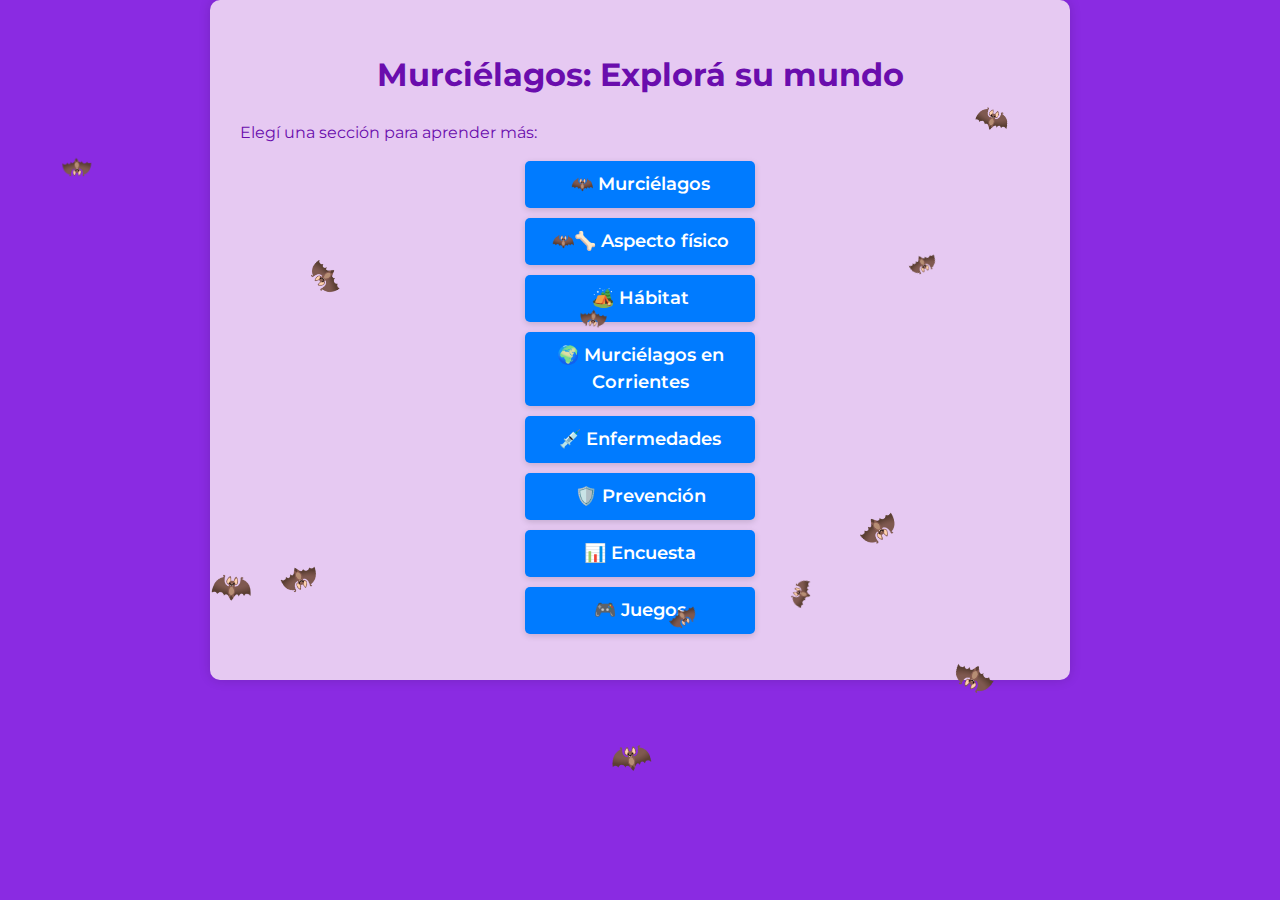
<file: murcielagos/index.html>
<!DOCTYPE html>
<html lang="es">
<head>
  <meta charset="UTF-8" />
  <meta name="viewport" content="width=device-width, initial-scale=1.0"/>
  <title>Todo sobre los Murciélagos</title>
  <link rel="stylesheet" href="style.css" />
  <link rel="icon" type="image/png" href="/favicon-titulo.ico" />
</head>
<body>
  <canvas id="murcielagosDecorativos"></canvas>

  <div class="menu">
    <h1>Murciélagos: Explorá su mundo</h1>
    <p>Elegí una sección para aprender más:</p>
    <ul class="secciones">
      <li><a href="/murcielagos.html">🦇 Murciélagos</a></li>
      <li><a href="/aspecto-fisico.html">🦇🦴 Aspecto físico</a></li>
      <li><a href="/habitad.html">🏕️ Hábitat</a></li>
      <li><a href="/tipos-de-murcielagos-en-corrientes/tipos-de-murcielagos-en-corrientes.html">🌍 Murciélagos en Corrientes</a></li>
      <li><a href="/enfermedades.html">💉 Enfermedades</a></li>
      <li><a href="/prevencion.html">🛡️ Prevención</a></li>
      <li><a href="/encuesta.html">📊 Encuesta</a></li>
      <li><a href="/JUEGOS.html">🎮 Juegos</a></li>
    </ul>
  </div>

  <script src="scriptpag.js"></script>
</body>
</html>
</file>
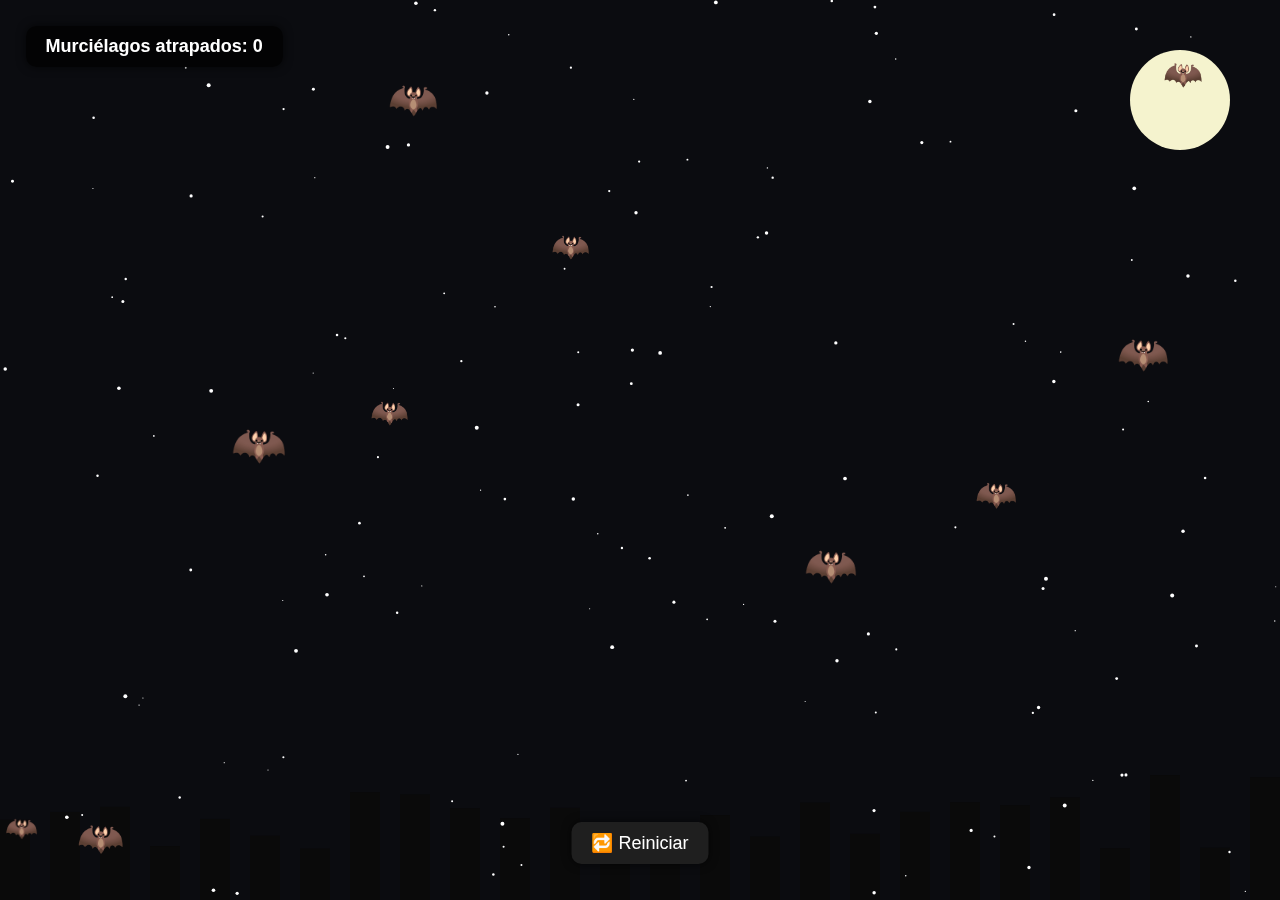
<file: murcielagos/juegos-atrapalos/juegos.html>
<!DOCTYPE html>
<html lang="es">
<head>
  <meta charset="UTF-8" />
  <title>Juego de Murciélagos</title>
  <link rel="stylesheet" href="style.css" />
  <link rel="icon" type="image/png" href="/favicon-titulo.ico" />
</head>
<body>
  <canvas id="fondoEstrellas"></canvas>
  <canvas id="murcielagosCanvas"></canvas>

  <div id="contadorMurcielagos">Murciélagos atrapados: 0</div>
  <div id="curiosidad" class="curiosidad"></div>
  <button id="reiniciarBtn">🔁 Reiniciar</button>

  <script src="juego.js"></script>
</body>
</html>
</file>
<file: murcielagos/style.css>
@import url('https://fonts.googleapis.com/css2?family=Montserrat:wght@400;500;700&display=swap');

html, body {
  margin: 0;
  padding: 0;
  height: 100%;
  font-family: 'Montserrat', sans-serif;
  background-color: blueviolet;
  color: #6a0dad;
  line-height: 1.5;
  font-size: 16px;
}

.menu {
  max-width: 800px;
  margin: auto;
  padding: 30px;
  background: #e6c9f2;
  border-radius: 10px;
  box-shadow: 0 0 12px rgba(0,0,0,0.15);
}

h1, h2, h3 {
  font-weight: 700;
  text-align: center;
  color: #6a0dad;
}

p {
  text-align: justify;
  margin-bottom: 1em;
}

.secciones {
  list-style: none;
  padding: 0;
  text-align: center;
}

.secciones li {
  margin: 10px 0;
}

.secciones a {
  display: inline-block;
  text-decoration: none;
  font-weight: 600;
  font-size: 18px;
  background-color: #007BFF;
  color: white;
  padding: 10px 15px;
  border-radius: 5px;
  width: 200px;
  text-align: center;
  box-shadow: 0 2px 6px rgba(0, 0, 0, 0.15);
  transition: background 0.3s ease;
}

.secciones a:hover {
  background-color: #0056b3;
}

#murcielagosDecorativos {
  position: fixed;
  top: 0;
  left: 0;
  width: 100%;
  height: 100%;
  pointer-events: none;
  z-index: 0;
}

@media (max-width: 768px) {
  .menu {
    min-height: 100vh;
    width: 100%;
    padding: 40px 20px;
    display: flex;
    flex-direction: column;
    justify-content: center;
    align-items: center;
    box-sizing: border-box;
    text-align: center;
  }

  .secciones {
    display: flex;
    flex-direction: column;
    gap: 15px;
    width: 100%;
    max-width: 300px;
  }

  .secciones a {
    width: 100%;
    font-size: 16px;
    padding: 10px;
  }

  h1 {
    font-size: 24px;
  }

  p {
    font-size: 16px;
    text-align: center;
  }
}

/* imagenes */



.img-murcielago {
  width: 300px;
  height: 300px;
   display: block;
  margin-left: auto;
  margin-right: auto;
}


.imagen-hover {
  width: 200px; /* Tamaño inicial */
  transition: transform 0.3s ease; /* Transición suave */
}

.imagen-hover:hover {
  transform: scale(2.1); /* Se agranda al 120% */
}


.tamaño-imagen,
.tamaño-imagen-2,
.tamaño-imagen3 {
  display: block;
  margin: 0 auto; /* centrado */
  width: 100%;
  max-width: 400px; /* todas del mismo ancho */
  height: auto; /* mantiene la proporción natural */
  border-radius: 10px;
  box-shadow: 0 4px 8px rgba(0,0,0,0.2);
}




/* video */

.contenedor-video {
  display: flex;
  justify-content: center;
  align-items: center;
  padding: 20px;
}

.contenedor-video video {
  width: 80%;
  max-width: 800px;
  border: 5px solid #6a0dad;
  border-radius: 12px;
  box-shadow: 0 4px 10px rgba(106, 13, 173, 0.5); /* Sombra corregida */
}



/* button */


.boton-principal {
  position: absolute;
  top: 40px;
  left: 10px;
  z-index: 1000; /* se asegura de que esté encima de otros elementos */
}

.boton-principal a {
  display: inline-block;
  background-color: #007bff;
  color: white;
  padding: 8px 12px;
  border-radius: 8px;
  text-decoration: none;
  font-size: 16px;
  font-weight: bold;
  transition: background-color 0.3s;
}

.boton-principal a:hover {
  background-color: #0056b3;
}

button {
  font-family: 'Montserrat', sans-serif;
  font-weight: 600;
  font-size: 2rem;
  margin: 20px auto;
  padding: 10px 20px;
  background: #28a745;
  border: none;
  color: white;
  border-radius: 5px;
  cursor: pointer;
  box-shadow: 0 2px 6px rgba(0, 0, 0, 0.15);
}

button:hover {
  background: #218838;
  transition: background 0.3s ease;
}
</file>
<file: murcielagos/juegos-atrapalos/style.css>
body, html {
  margin: 0;
  padding: 0;
  overflow: hidden;
  background-color: #0b0c10;
  font-family: 'Segoe UI', Tahoma, Geneva, Verdana, sans-serif;
  height: 100%;
  width: 100%;
}

canvas {
  display: block;
  position: absolute;
  top: 0;
  left: 0;
  height: 100vh;
  width: 100vw;
}

#fondoEstrellas {
  z-index: 0;
}

#murcielagosCanvas {
  z-index: 1;
}

#contadorMurcielagos {
  position: absolute;
  top: 2vw;
  left: 2vw;
  background: rgba(0, 0, 0, 0.7);
  color: #ffffff;
  padding: 2vw 3vw;
  border-radius: 1vw;
  font-size: 4vw;
  font-weight: bold;
  z-index: 3;
  box-shadow: 0 0 10px #000000aa;
}

.curiosidad {
  position: absolute;
  bottom: 10vh;
  left: 50%;
  transform: translateX(-50%);
  background-color: #ffffffee;
  color: #222;
  padding: 2vw 4vw;
  border-radius: 2vw;
  font-size: 4vw;
  max-width: 90%;
  text-align: center;
  z-index: 3;
  display: none;
  box-shadow: 0 4px 12px rgba(0, 0, 0, 0.4);
}

#reiniciarBtn {
  position: absolute;
  bottom: 4vh;
  left: 50%;
  transform: translateX(-50%);
  background: #1f1f1f;
  color: white;
  padding: 2vw 4vw;
  border-radius: 2vw;
  border: none;
  font-size: 4vw;
  cursor: pointer;
  z-index: 3;
  box-shadow: 0 0 10px #000000aa;
  transition: background 0.3s;
}

#reiniciarBtn:hover {
  background: #333;
}

/* Opcional: Ajustes para pantallas grandes */
@media (min-width: 768px) {
  #contadorMurcielagos,
  .curiosidad,
  #reiniciarBtn {
    font-size: 18px;
    padding: 10px 20px;
    border-radius: 10px;
  }

  .curiosidad {
    max-width: 60%;
  }
}
</file>
